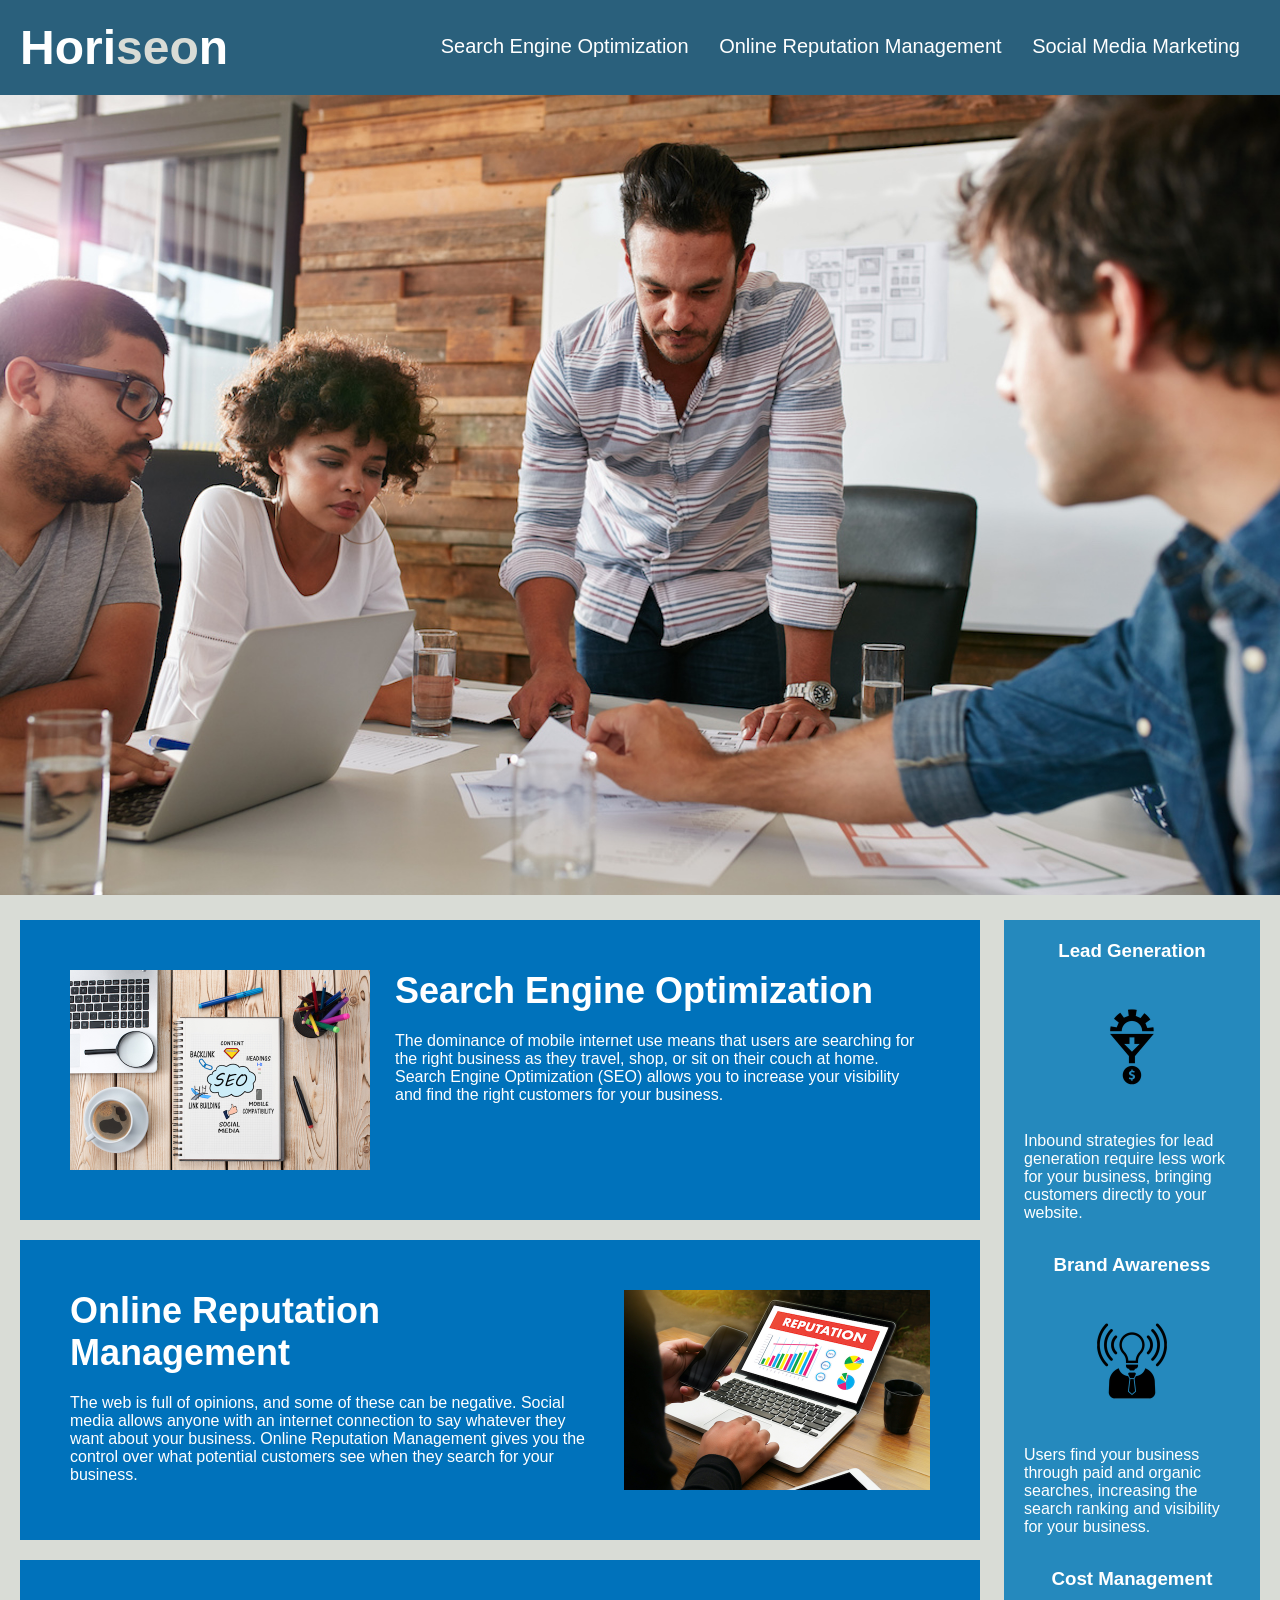
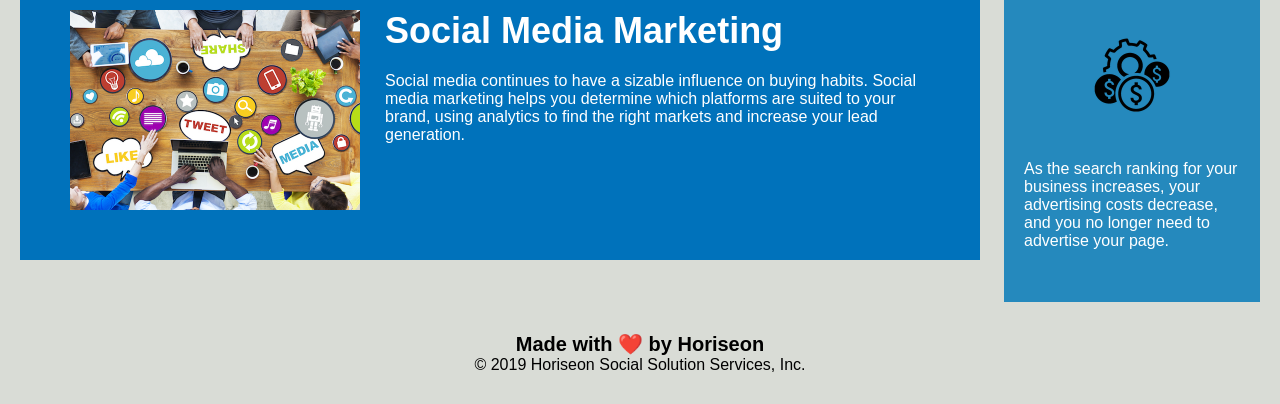
<file: index.html>
<!DOCTYPE html>
<html lang="en-us">
  <head>
    <meta charset="UTF-8" />
    <title>Horiseon Social Solution Services, Inc</title>
    <link rel="stylesheet" href="./assets/css/style.css" />
  </head>

  <body>
    <header class="header">
      <h1>Hori<span class="seo">seo</span>n</h1>
      <nav>
        <ul>
          <li>
            <a href="#search-engine-optimization">Search Engine Optimization</a>
          </li>
          <li>
            <a href="#online-reputation-management"
              >Online Reputation Management</a
            >
          </li>
          <li>
            <a href="#social-media-marketing">Social Media Marketing</a>
          </li>
        </ul>
      </nav>
    </header>
    <section class="hero"></section>
    <section class="content">
      <article
        id="search-engine-optimization"
        class="marketing-services"
      >
        <img
          src="./assets/images/search-engine-optimization.jpg"
          alt="Search Engine Optimization"
          class="float-left"
        />
        <h2>Search Engine Optimization</h2>
        <p>
          The dominance of mobile internet use means that users are searching
          for the right business as they travel, shop, or sit on their couch at
          home. Search Engine Optimization (SEO) allows you to increase your
          visibility and find the right customers for your business.
        </p>
      </article>
      <article
        id="online-reputation-management"
        class="marketing-services"
      >
        <img
          src="./assets/images/online-reputation-management.jpg"
          alt="Online Reputation Management"
          class="float-right"
        />
        <h2>Online Reputation Management</h2>
        <p>
          The web is full of opinions, and some of these can be negative. Social
          media allows anyone with an internet connection to say whatever they
          want about your business. Online Reputation Management gives you the
          control over what potential customers see when they search for your
          business.
        </p>
      </article>
      <article
        id="social-media-marketing"
        class="marketing-services"
      >
        <img
          src="./assets/images/social-media-marketing.jpg"
          alt="Social Media Marketing"
          class="float-left"
        />
        <h2>Social Media Marketing</h2>
        <p>
          Social media continues to have a sizable influence on buying habits.
          Social media marketing helps you determine which platforms are suited
          to your brand, using analytics to find the right markets and increase
          your lead generation.
        </p>
      </article>
    </section>
    <aside class="benefits">
      <div class="benefit-description">
        <h3>Lead Generation</h3>
        <img src="./assets/images/lead-generation.png" alt="Lead Generation" />
        <p>
          Inbound strategies for lead generation require less work for your
          business, bringing customers directly to your website.
        </p>
      </div>
      <div class="benefit-description">
        <h3>Brand Awareness</h3>
        <img src="./assets/images/brand-awareness.png" />
        <p>
          Users find your business through paid and organic searches, increasing
          the search ranking and visibility for your business.
        </p>
      </div>
      <div class="benefit-description">
        <h3>Cost Management</h3>
        <img src="./assets/images/cost-management.png" alt="Cost Management" />
        <p>
          As the search ranking for your business increases, your advertising
          costs decrease, and you no longer need to advertise your page.
        </p>
      </div>
    </aside>
    <footer class="footer">
      <h2>Made with ❤️️ by Horiseon</h2>
      <p>&copy; 2019 Horiseon Social Solution Services, Inc.</p>
    </footer>
  </body>
</html>
</file>
<file: assets/css/style.css>
/* CSS resets */
* {
    box-sizing: border-box;
    padding: 0;
    margin: 0;
}
/* END CSS resets */

/* global CSS */
body {
    background-color: #d9dcd6;
}

a {
    color: #ffffff;
    text-decoration: none;
}

a:hover {
    color: #d9dcd6;
    text-decoration: underline;
}

p {
    font-size: 16px;
}

/* END global CSS */

/* Header and nested Nav */
.header {
    padding: 20px;
    font-family: 'Trebuchet MS', 'Lucida Sans Unicode', 'Lucida Grande', 'Lucida Sans', Arial, sans-serif;
    background-color: #2a607c;
    color: #ffffff;
}

.header h1 {
    display: inline-block;
    font-size: 48px;
}

.header h1 .seo {
    color: #d9dcd6;
}

.header nav {
    padding-top: 15px;
    margin-right: 20px;
    float: right;
    font-family: 'Gill Sans', 'Gill Sans MT', Calibri, 'Trebuchet MS', sans-serif;
    font-size: 20px;
}

.header nav ul {
    list-style-type: none;
}

.header nav ul li {
    display: inline-block;
    margin-left: 25px;
}
/* END Header and nested Nav */

/* section hero w/ background */
.hero {
    height: 800px;
    width: 100%;
    margin-bottom: 25px;
    background-image: url("../images/digital-marketing-meeting.jpg");
    background-size: cover;
    background-position: center;
}
/* END section hero w/ background */

/* main content img floats */
.float-left {
    float: left;
    margin-right: 25px;
}

.float-right {
    float: right;
    margin-left: 25px;
}
/* END main content img floats */

/* main content container and children  */
.content {
    width: 75%;
    display: inline-block;
    margin-left: 20px;
}

.marketing-services {
    margin-bottom: 20px;
    padding: 50px;
    height: 300px;
    font-family: 'Gill Sans', 'Gill Sans MT', Calibri, 'Trebuchet MS', sans-serif;
    background-color: #0072bb;
    color: #ffffff;
}

.marketing-services img  {
    max-height: 200px;
}

.marketing-services h2 {
    margin-bottom: 20px;
    font-size: 36px;
}
/* END main content container and children  */

/* aside and children */
.benefits {
    margin-right: 20px;
    padding: 20px;
    clear: both;
    float: right;
    width: 20%;
    height: 100%;
    font-family: 'Gill Sans', 'Gill Sans MT', Calibri, 'Trebuchet MS', sans-serif;
    background-color: #2589bd;
}

.benefit-description {
    margin-bottom: 32px;
    color: #ffffff;
}

.benefit-description h3 {
    margin-bottom: 10px;
    text-align: center;
}

.benefit-description img  {
    display: block;
    margin: 10px auto;
    max-width: 150px;
}
/* END aside and children */

/* footer */
.footer {
    padding: 30px;
    clear: both;
    font-family: 'Trebuchet MS', 'Lucida Sans Unicode', 'Lucida Grande', 'Lucida Sans', Arial, sans-serif;
    text-align: center;
}

.footer h2 {
    font-size: 20px;
}
/* END footer */
</file>
